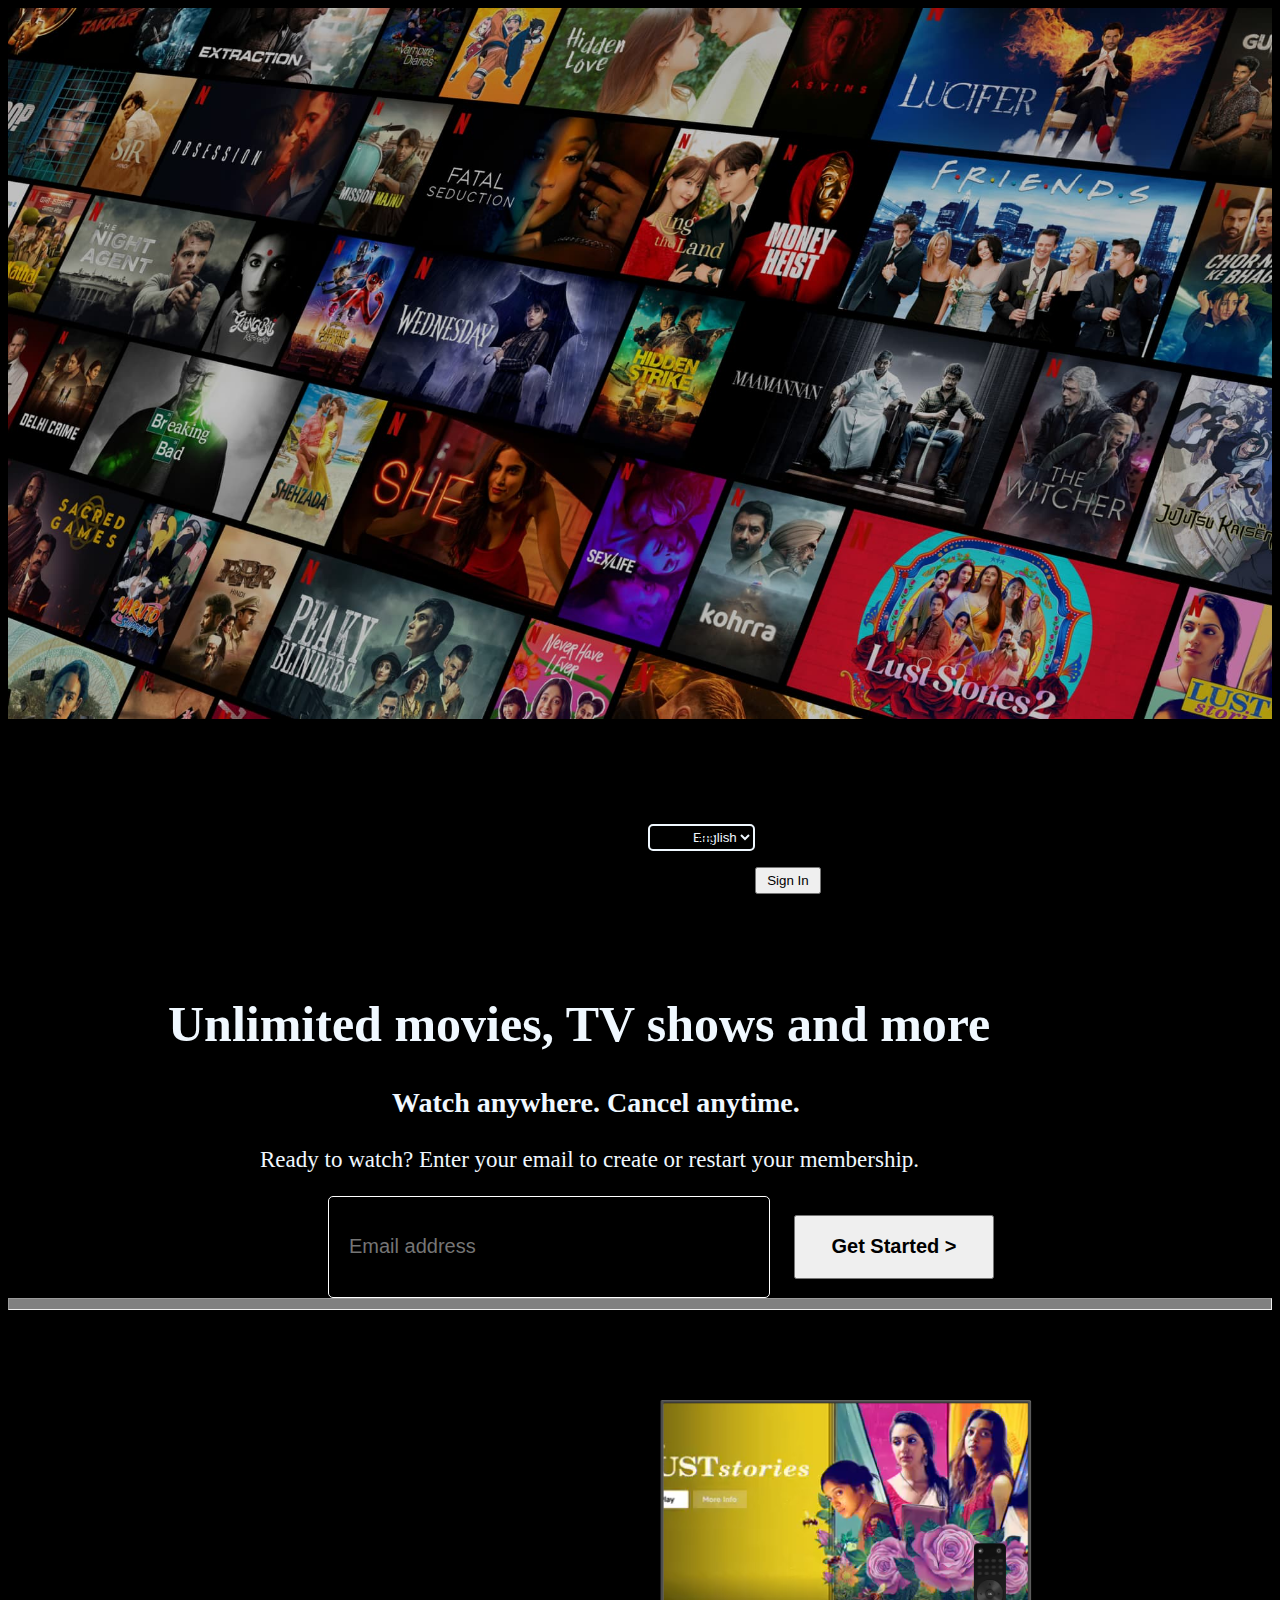
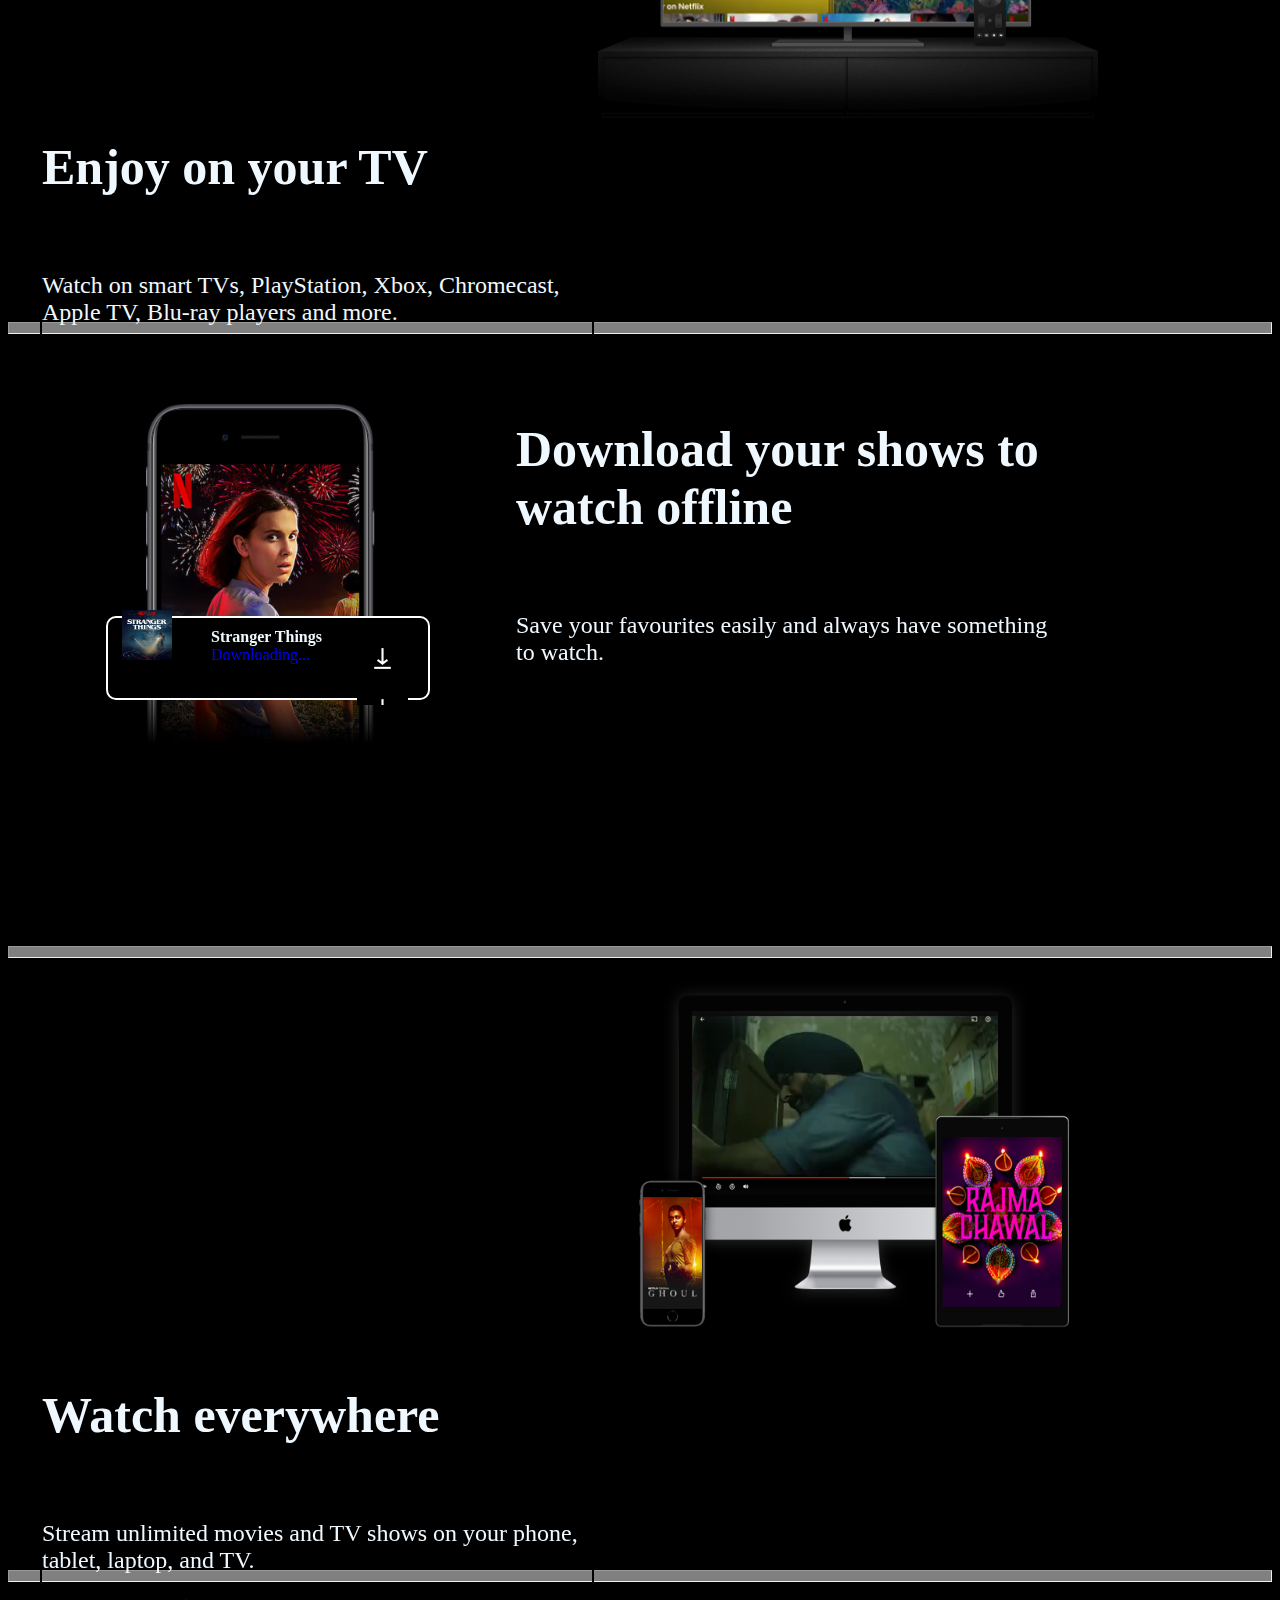
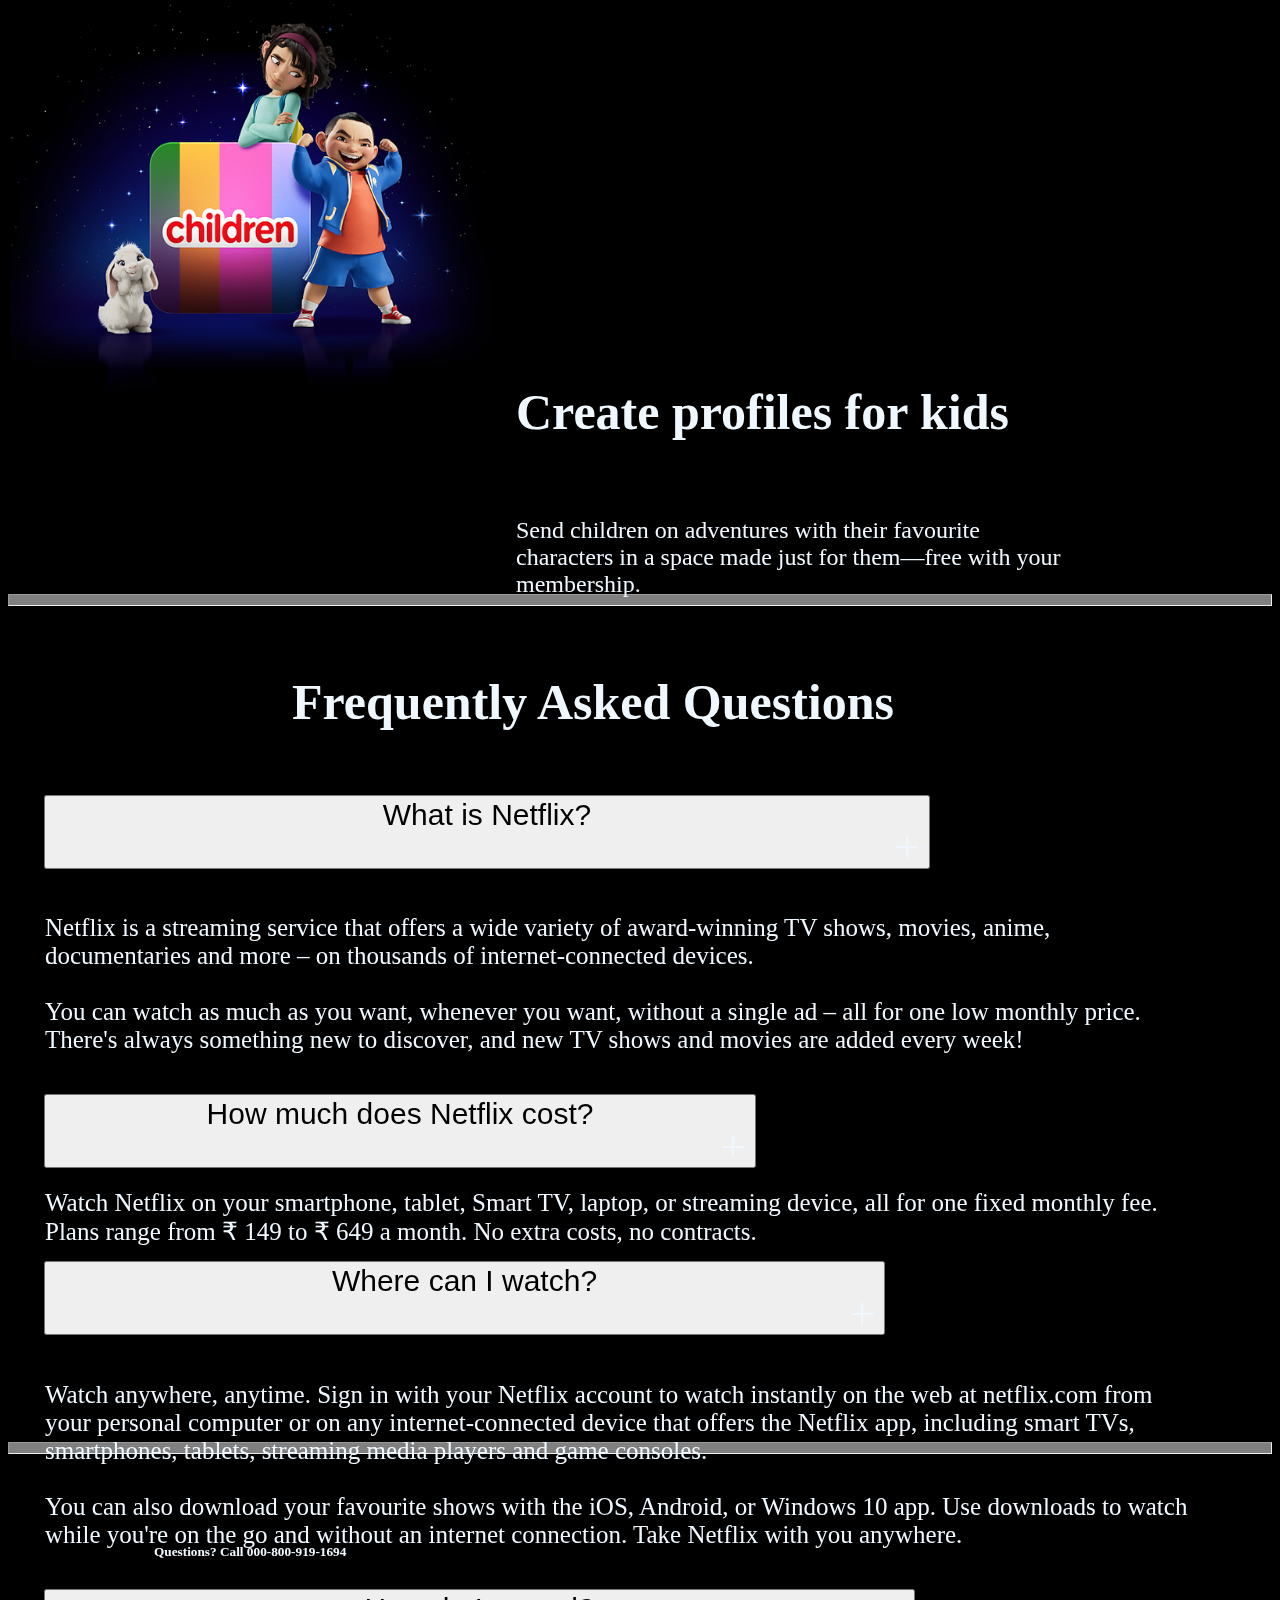
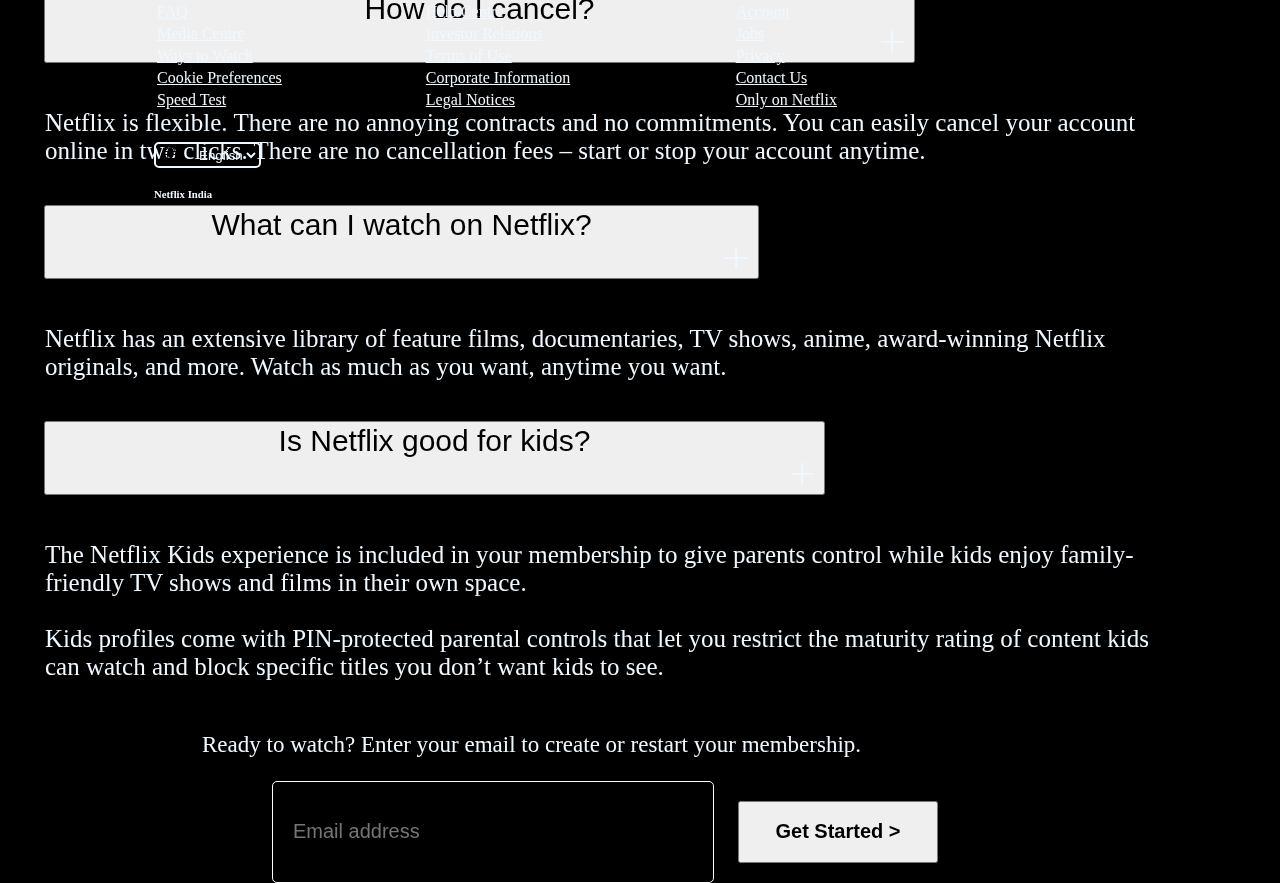
<file: index.html>
<!DOCTYPE html>
<html lang="en">
<head>
    <meta charset="UTF-8">
    <meta name="viewport" content="width=device-width, initial-scale=1.0">
    <title>Netflix</title>

    <link href="https://cdn.jsdelivr.net/npm/bootstrap@5.3.0/dist/css/bootstrap.min.css" rel="stylesheet" integrity="sha384-9ndCyUaIbzAi2FUVXJi0CjmCapSmO7SnpJef0486qhLnuZ2cdeRhO02iuK6FUUVM" crossorigin="anonymous">
    <script src="https://cdn.jsdelivr.net/npm/bootstrap@5.3.0/dist/js/bootstrap.bundle.min.js" integrity="sha384-geWF76RCwLtnZ8qwWowPQNguL3RmwHVBC9FhGdlKrxdiJJigb/j/68SIy3Te4Bkz" crossorigin="anonymous"></script>

    <script src="https://cdn.jsdelivr.net/npm/@popperjs/core@2.11.8/dist/umd/popper.min.js" integrity="sha384-I7E8VVD/ismYTF4hNIPjVp/Zjvgyol6VFvRkX/vR+Vc4jQkC+hVqc2pM8ODewa9r" crossorigin="anonymous"></script>
    <script src="https://cdn.jsdelivr.net/npm/bootstrap@5.3.0/dist/js/bootstrap.min.js" integrity="sha384-fbbOQedDUMZZ5KreZpsbe1LCZPVmfTnH7ois6mU1QK+m14rQ1l2bGBq41eYeM/fS" crossorigin="anonymous"></script>
         <!--icon-->
    <link rel="stylesheet" href="https://cdn.jsdelivr.net/npm/bootstrap-icons@1.10.5/font/bootstrap-icons.css">
     <!--css stylesheet-->
    <link rel="stylesheet" href="./netflix.css">
   
</head>
<body style="background-color: black;">
  
    <div class="frintimage" style="height: 380;">
      <img src="./frintimage.jpg" alt="..." class="bg-image">

      
     
          <div class="carousel-caption d-none d-md-block">
           

              <div class="carousel-item active" style="margin-top: -1em; margin-left: -30em;"><img src="./NETFLIX.png" style="height: 100px; width: 180px;"></div>
              
              <div class="A">
              <div class="select_globe">
                <i class="bi bi-globe"></i>
              </div>
             
              <select name="lang" id="language" class="select">
               
                <option selected>English</option>
                <option>Hindi</option>

              </select>

              <div class="carousel-item active" style="margin-top: 1em;">              
              <button type="button" class="btn btn-danger" style="margin-left: 38em; width: 5em; height: 2em;">Sign In</button>
              </div> 
           
             </div>
              
          </div>

         
            <div class="carousel-item active" style="margin-top: 17em; width: 950px; color: aliceblue; margin-left: 10em;">
            <h1 class="C"><b>Unlimited movies, TV shows and more</b></h1>
            <h3 class="D">Watch anywhere. Cancel anytime.</h3>
            <p class="E">Ready to watch? Enter your email to create or restart your membership.</p>

            
           

            <input type="email" id="email" name="email" value="" placeholder="Email address" class="F" style="color: aliceblue;">
            

            <button type="button" class="btn btn-danger" style="display: inline-block; height: 3.2em; width: 10em; font-size: 20px; margin-left: 1em;"><b> Get Started > </b></button>
          </div>
    </div>
        
          
        

          <hr class="hr">
          

          <div class="H">

            <div class="h">

              <h1 style="color: aliceblue; font-size: 50px;"><b>Enjoy on your TV</b></h1>
              <br>
              
              <p class="a">Watch on smart TVs, PlayStation, Xbox, Chromecast, Apple TV, Blu-ray players and more.</p>
            
            </div>


            <div class="I">
              
              <div data-uia="nmhp-card-animation-asset-motion" style="height: 0px;">
                <video data-uia="nmhp-card-animation-asset-video" autoplay playsinline muted loop style="height: 25em;
                width: 31em;"><source src="./video-tv-in-0819.m4v" type="video/mp4"></video>
               </div>
              <img src="./tv.png" style="height: 400px; width: 500px; margin-bottom: 200px;">
            </div>


          </div>
         



          <hr class="hr">

          <div class="J">

            <div class="I">
              
               <div data-uia="nmhp-card-animation-asset-motion" style="height: 0px;">
               
                <img src="./mobile-0819.jpg" style="height: 400px; width: 500px; margin-bottom: 200px;">

               </div>
               <div data-uia="nmhp-card-animation-asset-motion" class="VV" style="height: 5em;
               width: 20em;
               border: 2px solid white; background-color: black;
               margin-top: 17em;
               margin-left: 6em; align-items: center;">
              <img src="./boxshot.png" style="height: 50px; width: 50px; display: inline-block; margin-top: -20px;
              margin-left: 14px;"> 

                <p style="color: blue; display: inline-block;margin-left: 35px; margin-top: 10px;"><b style="color: aliceblue;">Stranger Things
                </b><br>Downloading...</p>
                <div style="height: 8%;
                position: absolute;
                width: 4%;
                margin-left: 35px;
                display: inline-block;
                background: url(./download-icon.gif);
                border-radius: 0%;
                background-size: contain;
                margin-top: 15px;"></div>
              
              </div>
            </div>


            <div class="j">

              <h1 style="color: aliceblue; font-size: 50px;"><b>Download your shows to watch offline</b></h1>
              <br>
              
              <p class="a">Save your favourites easily and always have something to watch.</p>
            
            </div>
          
          
          </div>

          <hr class="hr">

          <div class="K">

            <div class="k">

              <h1 style="color: aliceblue; font-size: 50px;"><b>Watch everywhere</b></h1>
              <br>
              
              <p class="a">Stream unlimited movies and TV shows on your phone, tablet, laptop, and TV.</p>
            
            </div>


            <div class="I">
              
              <div data-uia="nmhp-card-animation-asset-motion" style="height: 0px;">
                <video data-uia="nmhp-card-animation-asset-video" autoplay playsinline muted loop style="height: 16em;
                width: 20em; margin-left: 5em;"><source src="./video-devices-in.m4v" type="video/mp4"></video>
               </div>
              <img src="./device-pile-in.png" style="height: 400px; width: 500px; margin-bottom: 200px;"></div>


          </div>
     
          </div>

          <hr class="hr">

          <div class="L">

            <div class="I"> <img src="./children.png" style="height: 400px; width: 500px; margin-bottom: 200px;"></div>

            <div class="l">

              <h1 style="color: aliceblue; font-size: 50px;"><b>Create profiles for kids</b></h1>
              <br>
              
              <p class="a">Send children on adventures with their favourite characters in a space made just for them—free with your membership.</p>
            
            </div>
         
          </div>

          <hr class="hr">

         

            <div class="acc">

              <h1 style="color: aliceblue; font-size: 50px; margin-left: 5em;"><b>Frequently Asked Questions</b></h1>
              <br>



              <div class="accordion" id="accordionExample">
                <div class="accordion-item acc-item">
                  <h2 class="accordion-header">
                    <button class="accordion-button bg-dark text-light" type="button" data-bs-toggle="collapse" data-bs-target="#collapseOne" aria-expanded="false" aria-controls="collapseOne">
                      What is Netflix? <div style="color: aliceblue; background-color: transparent; border: none; margin-left: 28em;"><i class="bi bi-plus-lg"></i></div>
                    </button>
                  </h2>
                  <div id="collapseOne" class="accordion-collapse collapse" data-bs-parent="#accordionExample">
                    <div class="accordion-body bg-dark text-light"><p>Netflix is a streaming service that offers a wide variety of award-winning TV shows, movies, anime, documentaries and more – on thousands of internet-connected devices.<br><br>

                      You can watch as much as you want, whenever you want, without a single ad – all for one low monthly price. There's always something new to discover, and new TV shows and movies are added every week!</p></div>
                  </div>
                </div>
                <div class="accordion-item acc-item">
                  <h2 class="accordion-header">
                    <button class="accordion-button collapsed bg-dark text-light" type="button" data-bs-toggle="collapse" data-bs-target="#collapseTwo" aria-expanded="false" aria-controls="collapseTwo">
                      How much does Netflix cost?<div style="color: aliceblue; background-color: transparent; border: none; margin-left: 22.2em;"><i class="bi bi-plus-lg"></i></div>
                    </button>
                  </h2>
                  <div id="collapseTwo" class="accordion-collapse collapse" data-bs-parent="#accordionExample">
                    <div class="accordion-body bg-dark text-light">Watch Netflix on your smartphone, tablet, Smart TV, laptop, or streaming device, all for one fixed monthly fee. Plans range from ₹ 149 to ₹ 649 a month. No extra costs, no contracts.</div>
                  </div>
                </div>
                <div class="accordion-item">
                  <h2 class="accordion-header">
                    <button class="accordion-button collapsed bg-dark text-light" type="button" data-bs-toggle="collapse" data-bs-target="#collapseThree" aria-expanded="false" aria-controls="collapseThree">
                      Where can I watch? <div style="color: aliceblue; background-color: transparent; border: none; margin-left: 26.5em;"><i class="bi bi-plus-lg"></i></div>
                    </button>
                  </h2>
                  <div id="collapseThree" class="accordion-collapse collapse" data-bs-parent="#accordionExample">
                    <div class="accordion-body bg-dark text-light"><p>Watch anywhere, anytime. Sign in with your Netflix account to watch instantly on the web at netflix.com from your personal computer or on any internet-connected device that offers the Netflix app, including smart TVs, smartphones, tablets, streaming media players and game consoles.<br><br>

                      You can also download your favourite shows with the iOS, Android, or Windows 10 app. Use downloads to watch while you're on the go and without an internet connection. Take Netflix with you anywhere.</p></div>
                  </div>
                </div>
                <div class="accordion-item acc-item">
                  <h2 class="accordion-header">
                    <button class="accordion-button collapsed bg-dark text-light" type="button" data-bs-toggle="collapse" data-bs-target="#collapseFour" aria-expanded="false" aria-controls="collapseFour">
                      How do I cancel? <div style="color: aliceblue; background-color: transparent; border: none; margin-left: 27.5em;"><i class="bi bi-plus-lg"></i></div>
                    </button>
                  </h2>
                  <div id="collapseFour" class="accordion-collapse collapse" data-bs-parent="#accordionExample">
                    <div class="accordion-body bg-dark text-light"><p>Netflix is flexible. There are no annoying contracts and no commitments. You can easily cancel your account online in two clicks. There are no cancellation fees – start or stop your account anytime.</p></div>
                  </div>
                </div>
                <div class="accordion-item acc-item">
                  <h2 class="accordion-header">
                    <button class="accordion-button collapsed bg-dark text-light" type="button" data-bs-toggle="collapse" data-bs-target="#collapseFive" aria-expanded="false" aria-controls="collapseFive">
                     What can I watch on Netflix? <div style="color: aliceblue; background-color: transparent; border: none; margin-left: 22.3em;"><i class="bi bi-plus-lg"></i></div>
                    </button>
                  </h2>
                  <div id="collapseFive" class="accordion-collapse collapse" data-bs-parent="#accordionExample">
                    <div class="accordion-body bg-dark text-light"><p>Netflix has an extensive library of feature films, documentaries, TV shows, anime, award-winning Netflix originals, and more. Watch as much as you want, anytime you want.</p></div>
                  </div>
                </div>
                <div class="accordion-item acc-item">
                  <h2 class="accordion-header">
                    <button class="accordion-button collapsed bg-dark text-light" type="button" data-bs-toggle="collapse" data-bs-target="#collapseSix" aria-expanded="false" aria-controls="collapseSix">
                      Is Netflix good for kids?<div style="color: aliceblue; background-color: transparent; border: none; margin-left: 24.5em;"><i class="bi bi-plus-lg"></i></div>
                      
                    </button>
                  </h2>
                  <div id="collapseSix" class="accordion-collapse collapse" data-bs-parent="#accordionExample">
                    <div class="accordion-body bg-dark text-light"><p>The Netflix Kids experience is included in your membership to give parents control while kids enjoy family-friendly TV shows and films in their own space.<br><br>

                      Kids profiles come with PIN-protected parental controls that let you restrict the maturity rating of content kids can watch and block specific titles you don’t want kids to see.</p></div>
                  </div>
                </div>
              </div>

              <div class="n">

                <p class="O">Ready to watch? Enter your email to create or restart your membership.</p>
  
                <input type="email" id="email" name="email" value="" placeholder="Email address" style="display: inline-block; height: 3em; width: 20em; font-size: 20px; margin-left: 70px; background: transparent; border-radius: 5px; border: 1px solid white; padding: 20px;">
  
                <button type="button" class="btn btn-danger" style="display: inline-block; height: 3.1em; width: 10em; font-size: 20px; margin-left: 1em;"><b> Get Started > </b></button>
  
              </div>

            </div>
   
          


          <hr class="hr">
          <div class="N">

            
            <div class="p">
              <h5 style="color: aliceblue;">Questions? Call 000-800-919-1694</h5>
              <br>
              
              <table style="width: 50em; color: aliceblue;">
                <tr>
                  <td><a href="#" style="color: aliceblue;">FAQ</a></td>
                  <td><a href="#" style="color: aliceblue;">Help Centre</a></td>
                  <td><a href="#" style="color: aliceblue;">Account</a></td>
                </tr>

                <tr>
                  <td><a href="#" style="color: aliceblue;">Media Centre</a></td>
                  <td><a href="#" style="color: aliceblue;">Investor Relations</a></td>
                  <td><a href="#" style="color: aliceblue;">Jobs</a></td>
                </tr>

                <tr>
                  <td><a href="#" style="color: aliceblue;">Ways to Watch</a></td>
                  <td><a href="#" style="color: aliceblue;">Terms of Use</a></td>
                  <td><a href="#" style="color: aliceblue;">Privacy</a></td>
                </tr>

                <tr>
                  <td><a href="#" style="color: aliceblue;">Cookie Preferences</a></td>
                  <td><a href="#" style="color: aliceblue;">Corporate Information</a></td>
                  <td><a href="#" style="color: aliceblue;">Contact Us</a></td>
                </tr>

                <tr>
                  <td><a href="#" style="color: aliceblue;">Speed Test</a></td>
                  <td><a href="#" style="color: aliceblue;">Legal Notices</a></td>
                  <td><a href="#" style="color: aliceblue;">Only on Netflix</a></td>
                </tr>
              </table>

              <div class="select_globe" style="position: absolute;
              padding: 35px 0px 0px 9px;">
                <i class="bi bi-globe"></i>
              </div>
             
              <select name="lang" id="language" data-uia="language-picker" style="margin-top: 30px; height: 2em; width: 8em; padding-left: 39px; background: none; border: 2px solid aliceblue; color: aliceblue; border-radius: 5px;">
               
                <option selected>English</option>
                <option>Hindi</option>

              </select>

              <h6 style="margin-top: 20px; color: aliceblue;">Netflix India</h6>
           
            </div>
         </div>
          
    
    
</body>
</html>
</file>
<file: netflix.css>
.frintimage{
    height: 380;
}

.bg-image{
    height: 100%; width: 100%;
}

.carousel-caption{
    position: absolute; height: 550px;
}

.carousel-caption .carousel-item{
    margin-top: 0em; margin-left: -25em;
}

.A{
    margin-left: 40em;
}

.A .select_globe{
    position: absolute; padding: 20px 0px 0px 50px;
}

.A .select{
    margin-top: 1em; height: 2em; width: 8em; padding-left: 39px; background: none; border: 2px solid aliceblue; color: aliceblue; border-radius: 5px;
}



.C{
    font-size: 50px;
}

.D{
    font-size: 28px; margin-top: 1em; margin-left: 8em;
}

.E{
    font-size: 23px; margin-top: 1em; margin-left: 4em;
}

.F{
    display: inline-block; height: 3em; width: 20em; font-size: 20px; margin-left: 8em; background: transparent; border-radius: 5px; border: 1px solid white; padding: 20px;
}

.hr{
    background-color: grey; height: 10px; margin-top: 0px;
}

.H{
    height: 600px; width: 1210px; border: 2px solid black; background-color: black;
}
.H .h{
    display: inline-block; height: 230px; width: 550px; border: 2px solid black; margin-top: 10em; margin-left: 30px;
}

.H .I{
    display: inline-block; height: 400px; width:500px; 
}

.J{
    height: 600px; width: 1210px; border: 2px solid black; background-color: black; 
}

.J .I{
    display: inline-block; height: 400px; width:500px; 
}

.I .VV{
    height: 5em;
              width: 20em; border-radius: 10px;
              border: 2px solid white; background-color: black;
              margin-top: 17em;
              margin-left: 6em; align-items: center; display: inline-block;
}

.J .j{
    height: 230px; width: 550px; border: 2px solid black; margin-top: 0em; display: inline-block;
}

.K{
    height: 600px; width: 1210px; border: 2px solid black; background-color: black;
}

.K .k{
    display: inline-block; height: 230px; width: 550px; border: 2px solid black; margin-top: 10em; margin-left: 30px;
}

.K .I{
    display: inline-block; height: 400px; width:500px; 
}

.L{
    height: 600px; width: 1210px; border: 2px solid black; background-color: black;
}

.L .I{
    display: inline-block; height: 400px; width:500px;
}

.L .l{
    height: 230px; width: 550px; border: 2px solid black; margin-top: 10em; display: inline-block;
}

.a{
    color: aliceblue; font-size: 24px;
}

.acc{
    height: 800px; width: 1150px; border: 2px solid black; margin-top: 2em; margin-left: 2em;
}

.acc .accordion{

}

.acc .accordion .accordion-item{
    border: 2px solid black; background-color: black;
}

.acc .accordion .accordion-item .accordion-header{
    margin-top: 10px;
}

.acc .accordion .accordion-item .accordion-header .accordion-button{
    font-size: 30px;
    box-shadow: none;
}

.acc .accordion .accordion-item .accordion-collapse{

}

.acc .accordion .accordion-item .accordion-collapse .accordion-body{
    background-color:  black; border: 1px solid black; font-size: 25px; color: aliceblue; 
}

.acc .n{
    margin-top: 20px; margin-left: 10em;
}

.acc .n .O{
    font-size: 23px; margin-top: 1em; color: aliceblue;
}

.N{
    height: 450px; width: 1210px; border: 2px solid black; background-color: black;
}

.N .p{
    height: 300px; width: 900px; margin-top: 5em; margin-left: 9em;
}
</file>
